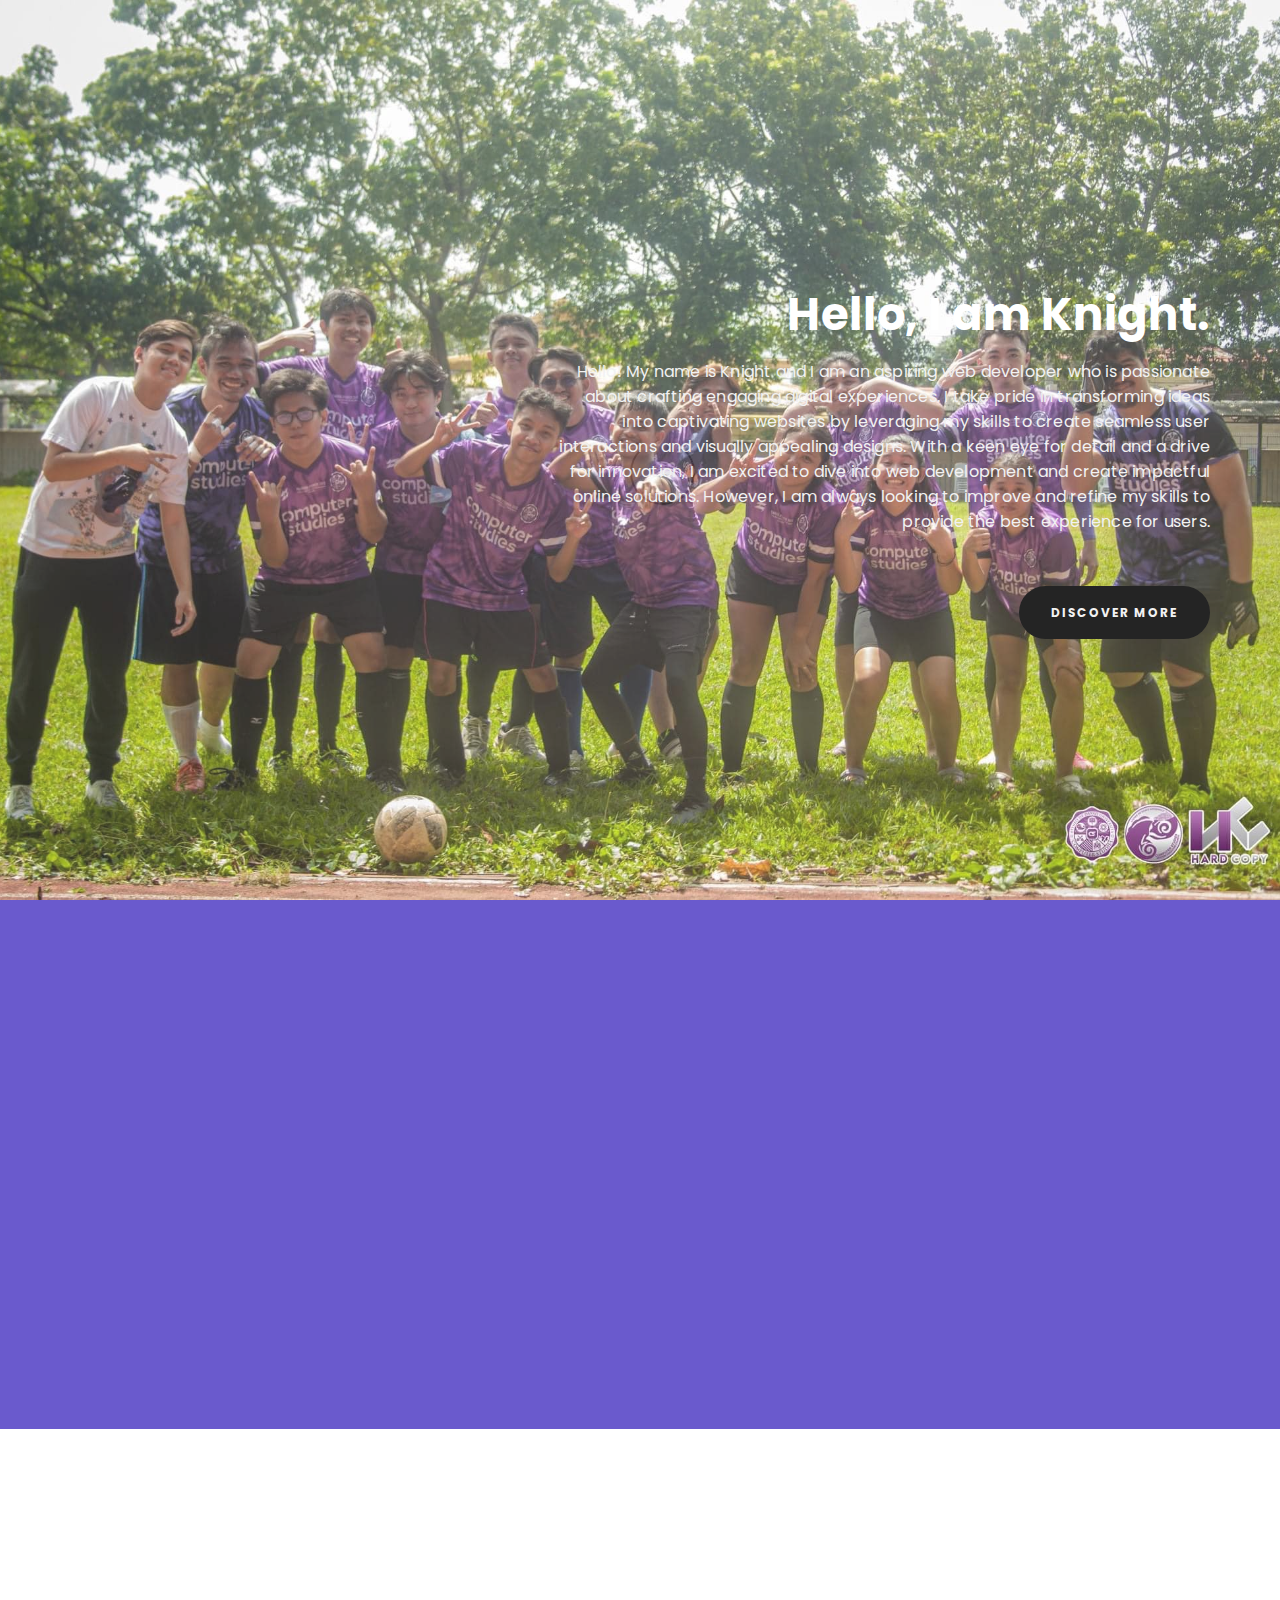
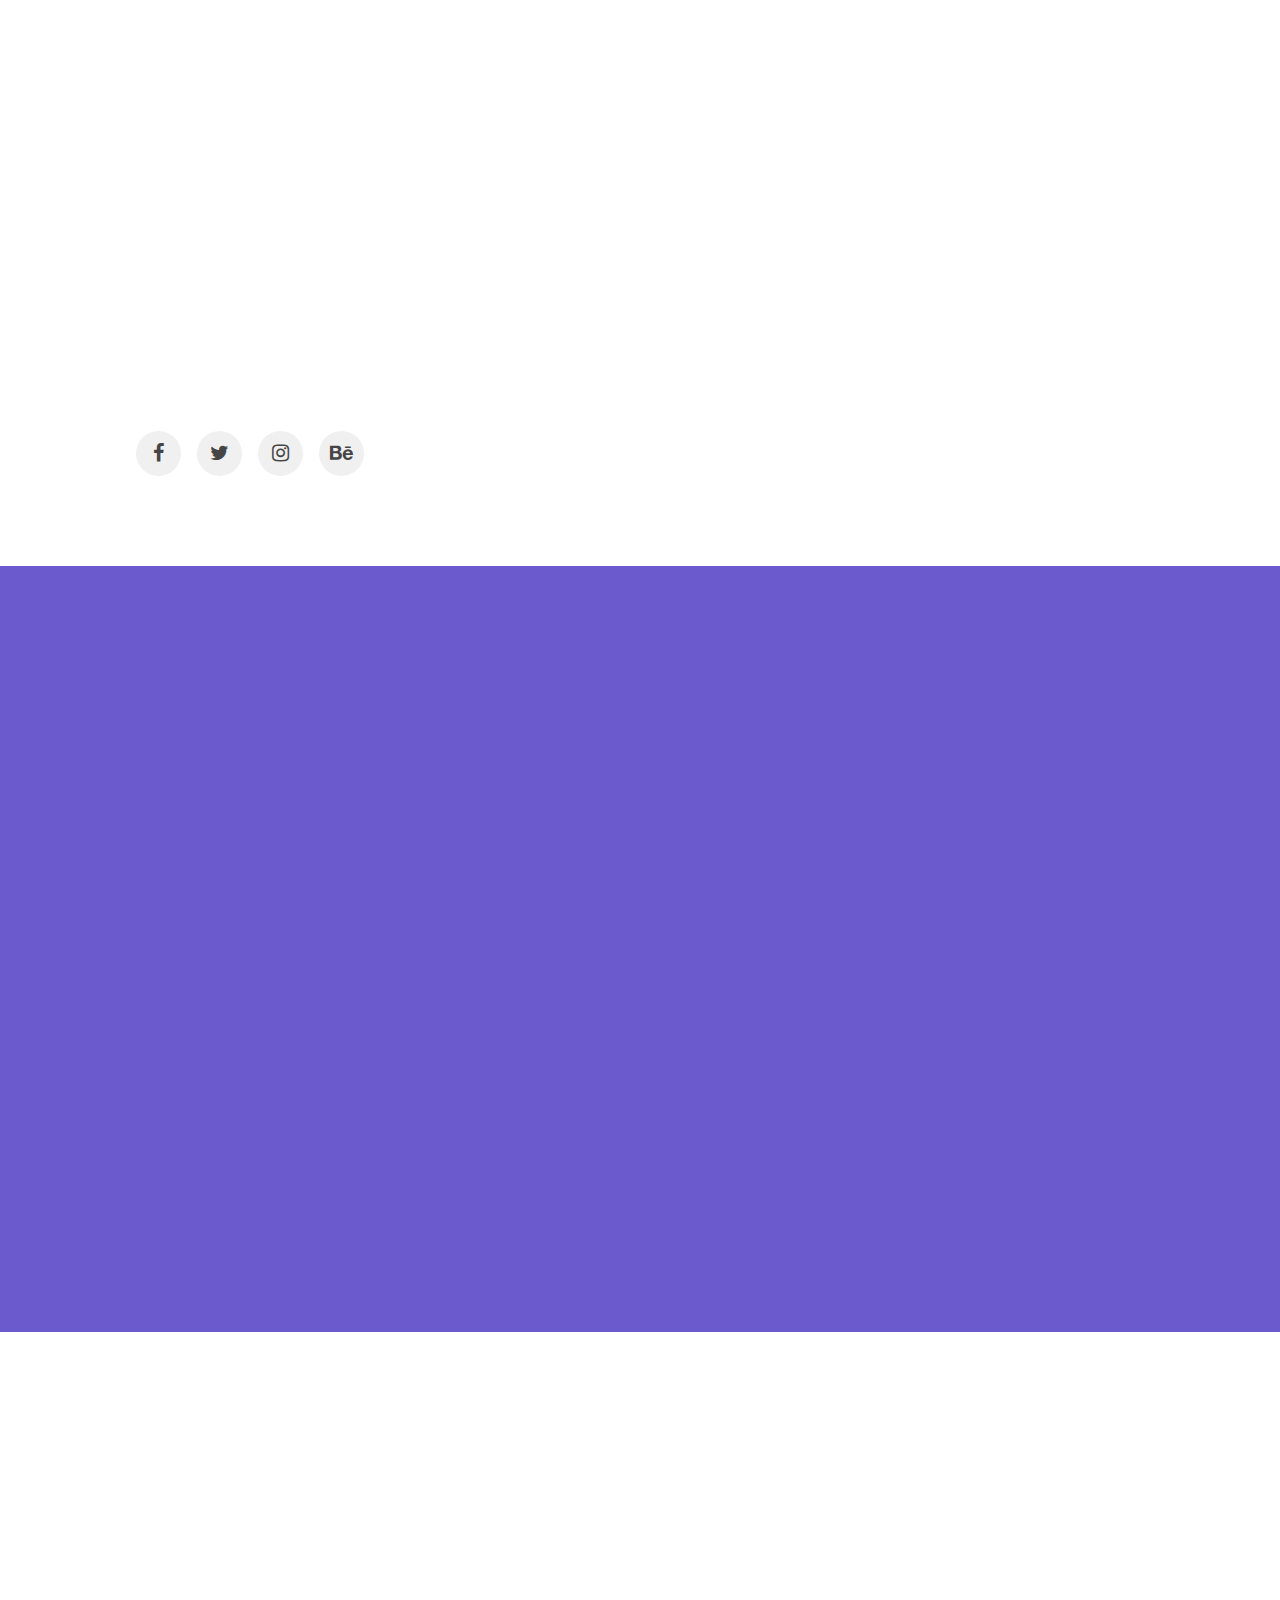
<file: index.html>
<!DOCTYPE html>
<html lang="en">
<head>

<meta charset="UTF-8">
<meta http-equiv="X-UA-Compatible" content="IE=Edge">
<meta name="description" content="">
<meta name="keywords" content="">
<meta name="author" content="">
<meta name="viewport" content="width=device-width, initial-scale=1, maximum-scale=1">

<title>Knight - Portfolio -</title>

<link rel="stylesheet" href="css/bootstrap.min.css">
<link rel="stylesheet" href="css/animate.css">
<link rel="stylesheet" href="css/magnific-popup.css">
<link rel="stylesheet" href="css/font-awesome.min.css">

<!-- MAIN CSS -->
<link rel="stylesheet" href="css/tooplate-style.css">

</head>
<body>

<!-- PRE LOADER -->
<div class="preloader">
     <div class="spinner">
          <span class="spinner-rotate"></span>
     </div>
</div>


<!-- HOME SECTION -->
<section id="home" class="parallax-section">
     <div class="container">
          <div class="row">

               <div class="col-md-offset-5 col-md-7 col-sm-12">
                    <div class="home-thumb">
                         <h1 class="wow fadeInUp" data-wow-delay="0.4s">Hello, I am Knight.</h1>
                         <p class="wow fadeInUp white-color" data-wow-delay="0.6s">Hello! My name is Knight and I am an aspiring web developer who is passionate about crafting engaging digital experiences. I take pride in transforming ideas into captivating websites by leveraging my skills to create seamless user interactions and visually appealing designs. With a keen eye for detail and a drive for innovation, I am excited to dive into web development and create impactful online solutions. However, I am always looking to improve and refine my skills to provide the best experience for users.</p>
                         <a href="#service" class="wow fadeInUp smoothScroll btn btn-default section-btn" data-wow-delay="1s">discover more</a>
                    </div>
               </div>

          </div>
     </div>
</section>


<!-- SERVICE SECTION -->
<section id="service" class="parallax-section">
     <div class="container">
          <div class="row">

               <div class="wow fadeInUp section-title" data-wow-delay="0.2s">
                    <!-- SECTION TITLE -->
                    <h2>Thing that I offer....</h2>
                    <p>i hope this helps</p>
               </div>

               <div class="col-md-3 col-sm-6 wow fadeInUp" data-wow-delay="0.4s">
                    <div class="service-thumb">
                         <i class="fa fa-thermometer-half" aria-hidden="true"></i>
                         <br>
                         <a href="templenth.html" class="w3-bar-item w3-button" >Temperature and Length Converter</a>
                    </div>
               </div>

               <div class="col-md-3 col-sm-6 wow fadeInUp" data-wow-delay="0.4s">
                    <div class="service-thumb bg-grey">
                         <i class="fa fa-calculator"></i>
                         <br>
                         <a href="incometeax.html" class="w3-bar-item w3-button" >Income Tax Calculator</a>
                    </div>
               </div>

               <div class="col-md-3 col-sm-6 wow fadeInUp" data-wow-delay="0.6s">
                    <div class="service-thumb">
                         <i class="fa fa-key" aria-hidden="true"></i>
                         <br>
                         <a href="natural.html" class="w3-bar-item w3-button" > First N Natural Numbers</a>
                    </div>
               </div>

               <div class="col-md-3 col-sm-6 wow fadeInUp" data-wow-delay="0.4s">
                    <div class="service-thumb">
                         <i class="fa fa-money" aria-hidden="true"></i>
                         <br>
                         <a href="payroll.html" class="w3-bar-item w3-button" > Payroll</a>
                    </div>
               </div>
               
          </div>
     </div>
</section>


<!-- ABOUT SECTION -->
<section id="about" class="parallax-section">
     <div class="container">
          <div class="row">
               
               <div class="col-md-4 col-sm-8">
                    <div class="about-image-thumb">
                         <img src="images/Erro.jpg" class="wow fadeInUp img-responsive" data-wow-delay="0.2s" alt="about image">
                         <ul class="social-icon">
                              <li><a href="https://www.facebook.com/Zemron.Knight/" class="fa fa-facebook"></a></li>
                              <li><a href="https://twitter.com/zemronking" class="fa fa-twitter"></a></li>
                              <li><a href="https://www.instagram.com/i.likebee/" class="fa fa-instagram"></a></li>
                              <li><a href="#" class="fa fa-behance"></a></li>
                         </ul>
                    </div>
               </div>

               <div class="col-md-8 col-sm-12">
                    <div class="about-thumb">
                         <!-- SECTION TITLE -->
                         <div class="wow fadeInUp section-title" data-wow-delay="0.6s">
                              <h2>a little more about Zemron</h2>
                              <p>Gamer, Pro-Sleeper & No sleep</p>
                         </div>
                         <div class="wow fadeInUp" data-wow-delay="0.8s">
                              <p>Zemron is currently immersed in the vibrant world of college life, navigating a sea of knowledge and experiences. With a hunger for learning and a curiosity that knows no bounds, they're embracing the academic challenges before them.
                              <p>Whether diving into complex equations, unraveling the mysteries of literature, or exploring the frontiers of technology, Zemron approaches each subject with a zest for understanding and a drive to excel. Balancing the demands of coursework with a thirst for extracurricular adventures, they're sculpting their path toward a bright and promising future.</p>
                         </div>
                    </div>
               </div>

          </div>
     </div>
</section>


<!-- WORK SECTION -->
<section id="work" class="parallax-section">
     <div class="container">
          <div class="row">

               <div class="col-md-12 col-sm-12">
                    <!-- SECTION TITLE -->
                    <div class="wow fadeInUp section-title" data-wow-delay="0.2s">
                         <h2>Seleted Designs</h2>
                         <p>Lorem ipsum dolor sit amet, consectetur venenatis tincidunt.</p>
                    </div>
               </div>

               <div class="wow fadeInUp col-md-4 col-sm-6" data-wow-delay="0.4s">
                    <!-- WORK THUMB -->
                    <div class="work-thumb">
                         <a href="images/work-image1.jpg" class="image-popup">
                              <div class="work-thumb-overlay">
                                   <h4 class="white-color">First Title</h4>
                                   <h2>Graphic Design</h2>
                              </div>
                              <img src="images/work-image1.jpg" class="img-responsive" alt="Work 1">
                         </a>
                    </div>
               </div>

               <div class="wow fadeInUp col-md-4 col-sm-6" data-wow-delay="0.4s">
                    <!-- WORK THUMB -->
                    <div class="work-thumb">
                         <a href="images/work-image2.jpg" class="image-popup">
                              <div class="work-thumb-overlay">
                                   <h4 class="white-color">Title Two</h4>
                                   <h2>Photography</h2>
                              </div>
                              <img src="images/work-image2.jpg" class="img-responsive" alt="Work 2">
                         </a>
                    </div>
               </div>

               <div class="wow fadeInUp col-md-4 col-sm-6" data-wow-delay="0.4s">
                    <!-- WORK THUMB -->
                    <div class="work-thumb">
                         <a href="images/work-image3.jpg" class="image-popup">
                              <div class="work-thumb-overlay">
                                   <h4 class="white-color">Third Title</h4>
                                   <h2>illustration</h2>
                              </div>
                              <img src="images/work-image3.jpg" class="img-responsive" alt="Work 3">
                         </a>
                    </div>
               </div>

          </div>
     </div>
</section>


<!-- CONTACT SECTION -->
<section id="contact" class="parallax-section">
     <div class="container">
          <div class="row">

               <div class="col-md-12 col-sm-12">
                    <!-- SECTION TITLE -->
                    <div class="wow fadeInUp section-title" data-wow-delay="0.2s">
                         <h2>Get in touch</h2>
                         <p>Lorem ipsum dolor sit amet, consectetur venenatis tincidunt.</p>
                    </div>
               </div>

               <div class="col-md-7 col-sm-10">
                    <!-- CONTACT FORM HERE -->
                    <div class="wow fadeInUp" data-wow-delay="0.4s">
                        <form id="contact-form" action="#" method="get">
                              <div class="col-md-6 col-sm-6">
                                   <input type="text" class="form-control" name="name" placeholder="Name" required="">
                              </div>
                              <div class="col-md-6 col-sm-6">
                                   <input type="email" class="form-control" name="email" placeholder="Email" required="">
                              </div>
                              <div class="col-md-12 col-sm-12">
                                   <textarea class="form-control" rows="5" name="message" placeholder="Message" required=""></textarea>
                              </div>
                              <div class="col-md-offset-8 col-md-4 col-sm-offset-6 col-sm-6">
                                   <button id="submit" type="submit" class="form-control" name="submit">Send Message</button>
                              </div>
                        </form>
                    </div>
               </div>

               <div class="col-md-5 col-sm-8">
                    <!-- CONTACT INFO -->
                    <div class="wow fadeInUp contact-info" data-wow-delay="0.4s">
                         <div class="section-title">
                              <h2>Contact Info</h2>
                              <p>Lorem ipsum dolor sit consectetur adipiscing morbi venenatis et tortor consectetur adipisicing lacinia tortor morbi ultricies.</p>
                         </div>
                         
                         <p><i class="fa fa-map-marker"></i> 456 New Street 22000, New York City, USA</p>
                         <p><i class="fa fa-comment"></i> <a href="mailto:info@company.com">info@company.com</a></p>
                         <p><i class="fa fa-phone"></i> 010-020-0340</p>
                    </div>
               </div>

          </div>
     </div>
</section>


<!-- FOOTER SECTION -->
<footer>
    <div class="container">
        <div class="row">

               <div class="wow fadeInUp col-md-12 col-sm-12" data-wow-delay="0.8s">
                    <p class="white-color">Copyright &copy; 2017 Your Company 
                    | Design: Tooplate</p>
                    <div class="wow fadeInUp" data-wow-delay="1s">
                         <ul class="social-icon">
                              <li><a href="#" class="fa fa-facebook"></a></li>
                              <li><a href="#" class="fa fa-twitter"></a></li>
                              <li><a href="#" class="fa fa-instagram"></a></li>
                              <li><a href="#" class="fa fa-behance"></a></li>
                              <li><a href="#" class="fa fa-github"></a></li>
                         </ul>
                    </div>
          </div>
     </div>
</footer>

<!-- SCRIPTS -->
<script src="js/jquery.js"></script>
<script src="js/bootstrap.min.js"></script>
<script src="js/jquery.parallax.js"></script>
<script src="js/smoothscroll.js"></script>
<script src="js/jquery.magnific-popup.min.js"></script>
<script src="js/magnific-popup-options.js"></script>
<script src="js/wow.min.js"></script>
<script src="js/custom.js"></script>

</body>
</html>
</file>
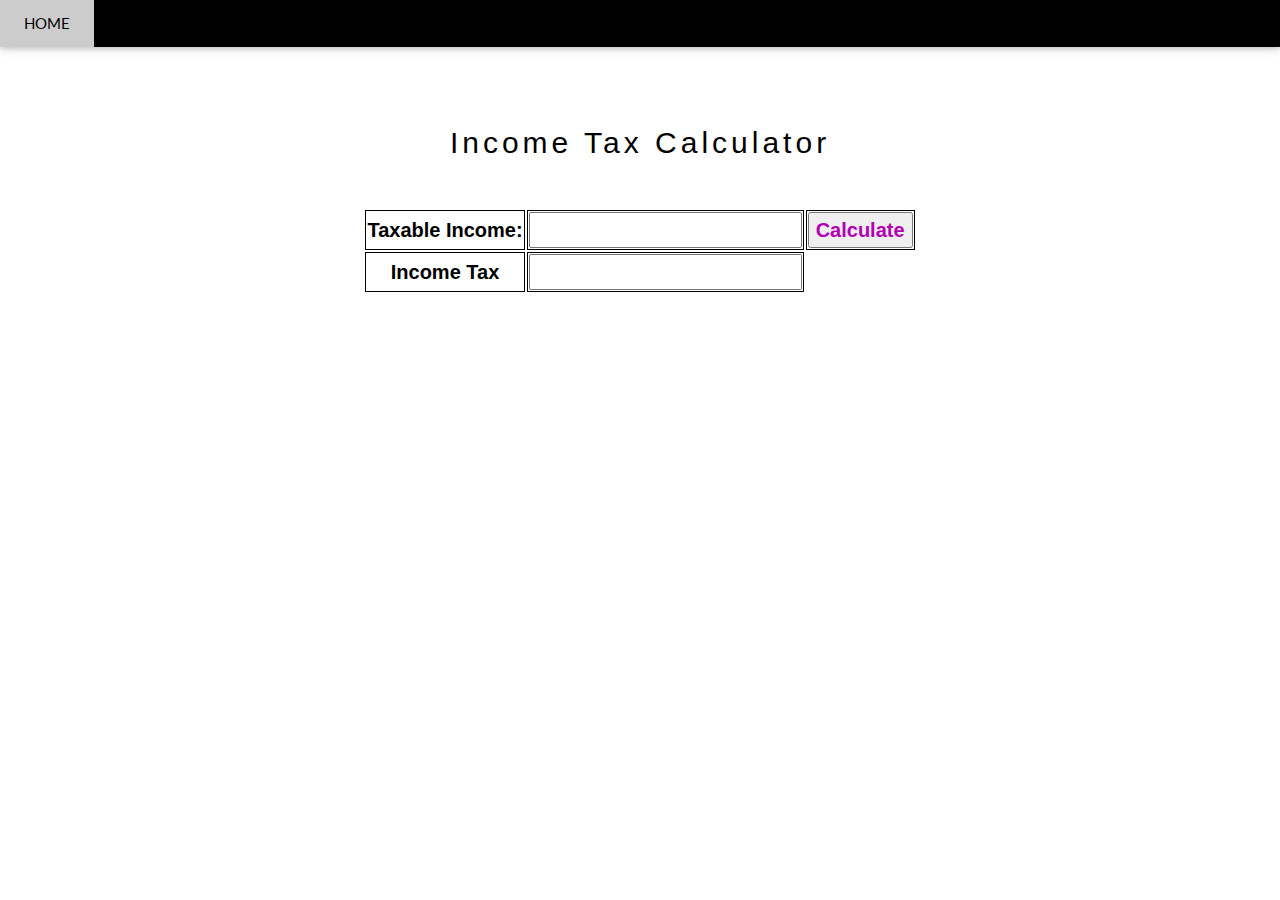
<file: incometeax.html>
<!DOCTYPE html>
<html lang="en">
<title>Income Tax Calculator</title>
<meta charset="UTF-8">
<meta name="viewport" content="width=device-width, initial-scale=1">
<link rel="stylesheet" href="https://www.w3schools.com/w3css/4/w3.css">
<link rel="stylesheet" href="https://fonts.googleapis.com/css?family=Lato">
<link rel="stylesheet" href="https://cdnjs.cloudflare.com/ajax/libs/font-awesome/4.7.0/css/font-awesome.min.css">
<style>
body {font-family: "Lato", sans-serif}
.mySlides {display: none}
table th, td {
      border: 1px solid black; border-collapse: collapse;
        color: rgb(0, 0, 0)
        }
        #calculate {
        text-align:center;
         color:#b300b3;
        }

</style>
<body>

<!-- Navbar -->
<div class="w3-top">
  <div class="w3-bar w3-black w3-card">
    <a class="w3-bar-item w3-button w3-padding-large w3-hide-medium w3-hide-large w3-right" href="javascript:void(0)" onclick="myFunction()" title="Toggle Navigation Menu"><i class="fa fa-bars"></i></a>
    <a href="Main.html" class="w3-bar-item w3-button w3-padding-large">HOME</a>
  </div>
</div>


<!-- Page content -->
<div class="w3-content" style="max-width:2000px;margin-top:46px">
  <div class="w3-container w3-content w3-center w3-padding-64" style="max-width:800px" id="band">
    <h2 class="w3-wide">Income Tax Calculator</h2>
     <br>
     <h4>
        <center>
        <table>
        <tr>
          <th colspan="2" for="TaxableIncome">Taxable Income:</th>
          <td><input id="TaxableIncome" type="number"></td>
          <th><button id="calculate">Calculate</button></th>
        </tr>

         <tr>
           <th colspan="2" for="IncomeTax">Income Tax</th>
           <td><input id="IncomeTax" type="number" readonly></td>
         </tr>
        </table>
        </center>
    </h4>

  </div>
</div>

<script>
  document.getElementById("calculate").addEventListener("click",
    function ()
{
        var IncomeTax, TaxableIncome;
        TaxableIncome = document.getElementById("TaxableIncome").value*1;
    IncomeTax = 0;
    if (TaxableIncome <= 250000)
    {
    IncomeTax = 0;
    }
    else if (TaxableIncome > 250000 && TaxableIncome <= 400000){
    IncomeTax = (TaxableIncome - 250000) * .20;
    }
    else if (TaxableIncome > 400000 && TaxableIncome <= 800000){
    IncomeTax = (TaxableIncome - 400000) * .25 + 30000;
    }
    else if (TaxableIncome > 800000 && TaxableIncome <= 2000000){
    IncomeTax = (TaxableIncome - 800000) * .30 + 130000;
    }
    else if (TaxableIncome > 2000000 && TaxableIncome <= 8000000){
    IncomeTax = (TaxableIncome - 2000000) * .32 + 490000;
    }
    else if (TaxableIncome > 8000000){
    IncomeTax = (TaxableIncome - 800000) * .35 + 2410000;
    }

        document.getElementById("IncomeTax").value = IncomeTax;
}
);
</script>

</body>
</html>
</file>
<file: css/tooplate-style.css>
/*

Template 2087 Kalay

http://www.tooplate.com/view/2087-kalay

*/

@import url('https://fonts.googleapis.com/css?family=Poppins:300,400');

body {
    background: #ffffff;
    font-family: 'Poppins', sans-serif;
    font-style: normal;
    font-weight: normal;
    overflow-x: hidden;
}

html, body {
  width: 100%;
  height: 100%;
}



/*---------------------------------------
  Typorgraphy              
-----------------------------------------*/

h1,h2,h3,h4,h5,h6 {
  font-style: normal;
  font-weight: bold;
  letter-spacing: 0px;
}

h1 {
  color: #ffffff;
  font-size: 45px;
  line-height: normal;
}

h2 {
  color: #2b2b2b;
  font-size: 35px;
  line-height: 52px;
  margin-top: 0px;
}

h3 {
  color: #282828;
  font-size: 16px;
  line-height: 32px;
  letter-spacing: 6px;
  text-transform: uppercase;
}

h4 {
  color: #353535;
  font-size: 20px;
}

p {
  color: #878787;
  font-size: 16px;
  font-weight: normal;
  line-height: 25px;
  letter-spacing: 0.2px;
}

.bg-grey {
  background: #2b2b2b !important;
}

.white-color {
  color: #f0f0f0;
}



/*---------------------------------------
  Buttons               
-----------------------------------------*/

.section-btn {
  background: #000000;
  border: none;
  border-radius: 50px;
  color: #f0f0f0;
  font-size: 12px;
  font-weight: bold;
  letter-spacing: 1.5px;
  padding: 18px 32px;
  margin-top: 42px;
  text-transform: uppercase;
  -webkit-transition: all ease-in-out 0.4s;
  transition: all ease-in-out 0.4s;
}

.section-btn:focus,
.section-btn:hover {
  background: #ffffff;
  color: #000000;
}



/*---------------------------------------
  General               
-----------------------------------------*/

html{
  -webkit-font-smoothing: antialiased;
}

a {
  color: #757557;
  -webkit-transition: 0.5s;
  transition: 0.5s;
  text-decoration: none !important;
}

a:hover, a:active, a:focus {
  color: #000000;
  outline: none;
}

* {
  -webkit-box-sizing: border-box;
  box-sizing: border-box;
}

*:before,
*:after {
  -webkit-box-sizing: border-box;
  box-sizing: border-box;
}

.parallax-section {
  background-attachment: fixed !important;
  background-size: cover !important;
}

.section-title {
  margin: 0;
  padding-bottom: 32px;
}

#service, #about, #work,
#contact, footer {
  position: relative;
  padding-top: 80px;
  padding-bottom: 80px;
}

#service, #work {
  background: #6a5acd;
  text-align: center;
}


/*---------------------------------------
  Pre loader section              
-----------------------------------------*/

.preloader {
  position: fixed;
  top: 0;
  left: 0;
  width: 100%;
  height: 100%;
  z-index: 99999;
  display: flex;
  flex-flow: row nowrap;
  justify-content: center;
  align-items: center;
  background: none repeat scroll 0 0 #ffffff;
}

.spinner {
  border: 1px solid transparent;
  border-radius: 5px;
  position: relative;
}

.spinner:before {
  content: '';
  box-sizing: border-box;
  position: absolute;
  top: 50%;
  left: 50%;
  width: 65px;
  height: 65px;
  margin-top: -10px;
  margin-left: -10px;
  border-radius: 50%;
  border: 2px solid #454545;
  border-top-color: #ffffff;
  animation: spinner .9s linear infinite;
}

@-webkit-@keyframes spinner {
  to {transform: rotate(360deg);}
}

@keyframes spinner {
  to {transform: rotate(360deg);}
}



/*---------------------------------------
  Home section              
-----------------------------------------*/

#home {
  background: url('../images/blaa.jpg') 50% 0 repeat-y fixed;
  background-size: cover;
  background-position: center center;
  display: -webkit-box;
  display: -webkit-flex;
   display: -ms-flexbox;
  display: flex;
  -webkit-box-align: center;
  -webkit-align-items: center;
  -ms-flex-align: center;
   align-items: center;
  height: 100vh;
  position: relative;
  text-align: right;
}



/*---------------------------------------
  Service section              
-----------------------------------------*/

.service-thumb {
  background: #ffffff;
  border-radius: 5px;
  padding: 42px 22px;
  cursor: crosshair;
  position: relative;
  top: 0;
  -webkit-transition: all ease-in-out 0.4s;
  transition: all ease-in-out 0.4s;
}

.service-thumb:hover {
  background: #2b2b2b;
  top: -5px;
}

.service-thumb:hover .fa,
.service-thumb:hover h4 {
  color: #ffffff;
}

.service-thumb h4 {
  padding-bottom: 5px;
}

.service-thumb .fa {
  color: #7682cc;
  font-size: 62px;
  text-align: center;
  margin-top: 32px;
  margin-bottom: 22px;
}

.bg-grey .fa {
  color: #6a5acd;
}



/*---------------------------------------
  About section              
-----------------------------------------*/

#about {
  padding-top: 100px;
}

.about-image-thumb img {
  border-radius: 5px;
  margin-bottom: 22px;
}

.about-image-thumb .social-icon li a {
  background: #f0f0f0;
}

.about-thumb {
  padding: 32px 12px;
}

.about-thumb p {
  padding: 2px 0;
}



/*---------------------------------------
  Work section              
-----------------------------------------*/

.work-thumb {
  margin: 22px 0 12px 0;
  padding: 0;
  overflow: hidden;
  position: relative;
  text-align: left;
}

.work-thumb img {
  border-radius: 5px;
}

.work-thumb h2 {
  font-size: 25px;
}

.work-thumb-overlay {
  position: absolute;
  background: #7682cc;
  border-radius: 5px;
  cursor: crosshair;
  opacity: 0;
  width: 100%;
  height: 100%;
  padding: 82px 42px;
  -webkit-transition: all ease-in-out 0.4s;
  transition: all ease-in-out 0.4s;
}

.work-thumb:hover .work-thumb-overlay {
  opacity: 1;
}



/*---------------------------------------
  Contact section              
-----------------------------------------*/

.contact-info .fa {
  padding-right: 5px;
}

#contact .form-control {
  border: none;
  border-bottom: 2px solid #f0f0f0;
  border-radius: 0px;
  box-shadow: none;
  font-size: 18px;
  margin-top: 10px;
  margin-bottom: 10px;
  -webkit-transition: all ease-in-out 0.4s;
  transition: all ease-in-out 0.4s;
}

#contact .form-control:focus {
  border-bottom-color: #999999;
}

#contact input {
  height: 55px;
}

#contact button#submit {
  background: #2b2b2b;
  border: none;
  border-radius: 50px;
  color: #ffffff;
  height: 50px;
  margin-top: 24px;
}

#contact button#submit:hover {
  background: #7682cc;
  color: #ffffff;
}



/*---------------------------------------
  Footer section              
-----------------------------------------*/

footer {
  background: #7682cc;
  text-align: center;
  padding: 120px 0;
}

footer p {
  padding-bottom: 16px;
}



/*---------------------------------------
  Social icon             
-----------------------------------------*/

.social-icon {
  position: relative;
  padding: 0;
  margin: 0;
  text-align: center;
}

.social-icon li {
  display: inline-block;
  list-style: none;
}

.social-icon li a {
  background: #ffffff;
  border-radius: 100%;
  color: #454545;
  cursor: pointer;
  font-size: 20px;
  text-decoration: none;
  transition: all 0.4s ease-in-out;
  width: 45px;
  height: 45px;
  line-height: 45px;
  text-align: center;
  vertical-align: middle;
  position: relative;
  top: 0;
  margin: 0px 6px 10px 6px;
}

.social-icon li a:hover {
  background: #000000;
  color: #ffffff;
  transform: scale(1.1);
  top: -5px;
}



/*---------------------------------------
  Mobile Responsive styles              
-----------------------------------------*/

@media (max-width: 980px) {
  #home {
    height: 55vh;
  }

  .service-thumb {
    margin-top: 12px;
    margin-bottom: 22px;
  }

  .contact-info {
    margin-top: 22px;
  }
}


@media (max-width: 768px) {
  #home {
    height: 85vh;
  }
}


@media (max-width: 580px) {

  h1 {
    font-size: 29px;
  }

  h2 {
    font-size: 23px;
  }

  #home {
    height: 95vh;
  }

  .contact-info {
    margin-top: 42px;
  }
}


@media (max-width: 320px) {
  #home {
    height: 125vh;
  }
}
</file>
